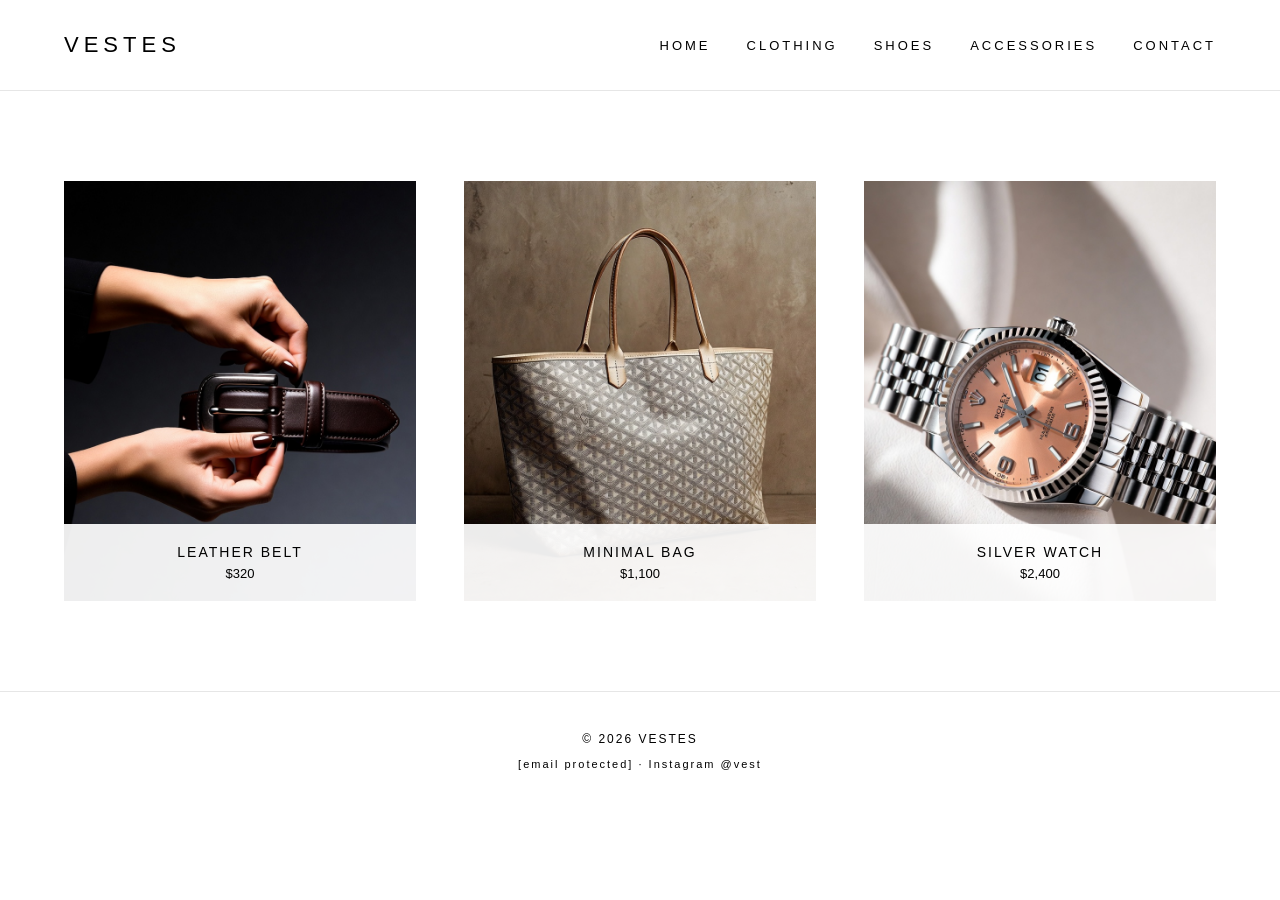
<file: HTML/accessories.html>
<!DOCTYPE html>
<html lang="en">
<head>
    <meta charset="UTF-8">
    <title>Accessories – Vestes</title>
    <link rel="stylesheet" href="../CSS/style.css">
</head>
<body>

<header>
    <div class="logo">VESTES</div>
    <nav>
        <ul class="menu">
            <li><a href="../index.html">HOME</a></li>
            <li><a href="clothing.html">CLOTHING</a></li>
            <li><a href="shoes.html">SHOES</a></li>
            <li><a href="accessories.html">ACCESSORIES</a></li>
            <li><a href="form.html">CONTACT</a></li>
        </ul>
    </nav>
</header>

<section class="section">
    <div class="products">

        <div class="product" style="background-image:url('../images/accessories-1.jpg')">
            <div class="product-info">
                <h3>LEATHER BELT</h3>
                <p>$320</p>
            </div>
        </div>

        <div class="product" style="background-image:url('../images/accessories-2.jpg')">
            <div class="product-info">
                <h3>MINIMAL BAG</h3>
                <p>$1,100</p>
            </div>
        </div>

        <div class="product" style="background-image:url('../images/accessories-3.jpg')">
            <div class="product-info">
                <h3>SILVER WATCH</h3>
                <p>$2,400</p>
            </div>
        </div>

    </div>
</section>

<footer>
    © 2026 VESTES
    <div class="footer-contact">
        <a href="/cdn-cgi/l/email-protection" class="__cf_email__" data-cfemail="32515d5c46535146724457414657411c515d5f">[email&#160;protected]</a> · Instagram @vest
</file>
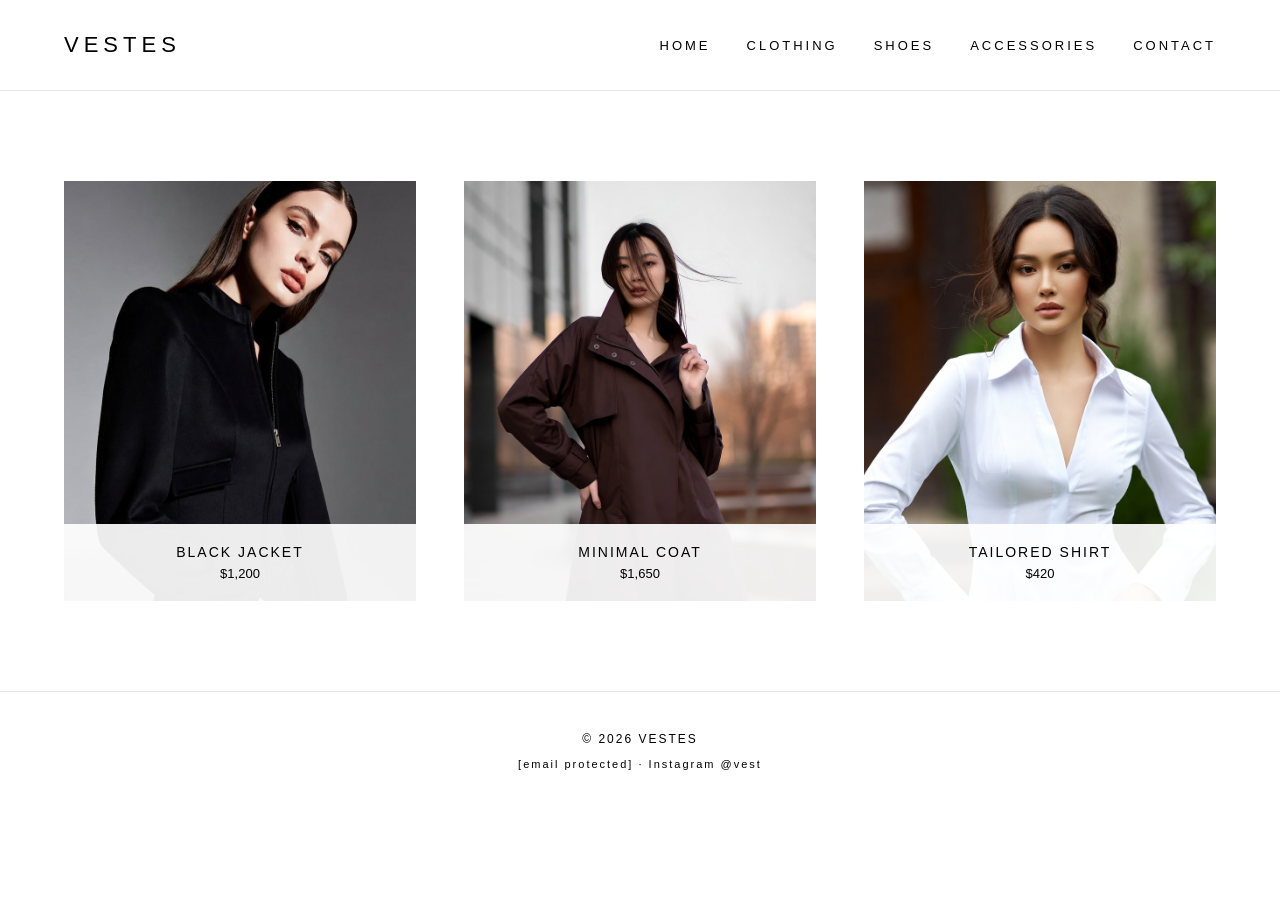
<file: HTML/clothing.html>
<!DOCTYPE html>
<html lang="en">
<head>
    <meta charset="UTF-8">
    <title>Clothing – Vestes</title>
    <link rel="stylesheet" href="../CSS/style.css">
</head>
<body>

<header>
    <div class="logo">VESTES</div>
    <nav>
        <ul class="menu">
            <li><a href="../index.html">HOME</a></li>
            <li><a href="clothing.html">CLOTHING</a></li>
            <li><a href="shoes.html">SHOES</a></li>
            <li><a href="accessories.html">ACCESSORIES</a></li>
            <li><a href="form.html">CONTACT</a></li>
        </ul>
    </nav>
</header>

<section class="section">
    <div class="products">

        <a href="product.html" class="product" style="background-image:url('../images/clothing-1.jpg')">
            <div class="product-info">
                <h3>BLACK JACKET</h3>
                <p>$1,200</p>
            </div>
        </a>

        <div class="product" style="background-image:url('../images/clothing-2.jpg')">
            <div class="product-info">
                <h3>MINIMAL COAT</h3>
                <p>$1,650</p>
            </div>
        </div>

        <div class="product" style="background-image:url('../images/clothing-3.jpg')">
            <div class="product-info">
                <h3>TAILORED SHIRT</h3>
                <p>$420</p>
            </div>
        </div>

    </div>
</section>

<footer>
    © 2026 VESTES
    <div class="footer-contact">
        <a href="/cdn-cgi/l/email-protection" class="__cf_email__" data-cfemail="5d3e3233293c3e291d2b382e29382e733e3230">[email&#160;protected]</a> · Instagram @vest
</file>
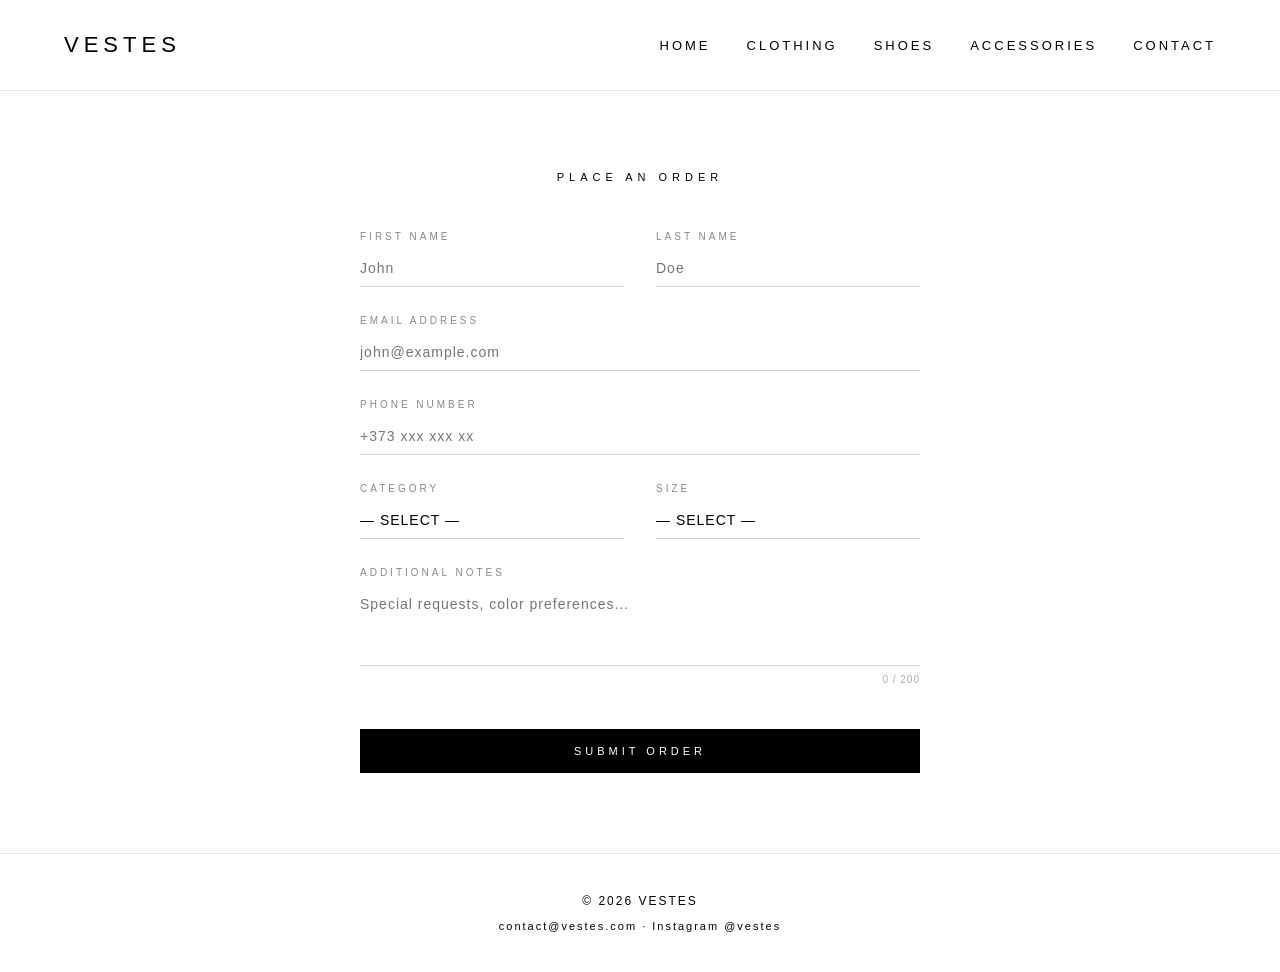
<file: HTML/form.html>
<!DOCTYPE html>
<html lang="en">
<head>
    <meta charset="UTF-8">
    <title>Contact – Vestes</title>
    <link rel="stylesheet" href="../CSS/style.css">
    <style>
        .form-section {
            min-height: 80vh;
            display: flex;
            align-items: center;
            justify-content: center;
            padding: 80px 64px;
        }
        .form-container {
            width: 100%;
            max-width: 560px;
        }
        .form-title {
            font-size: 11px;
            letter-spacing: 5px;
            font-weight: 400;
            margin-bottom: 48px;
            text-align: center;
        }
        .form-group {
            margin-bottom: 28px;
            position: relative;
        }
        .form-group label {
            display: block;
            font-size: 10px;
            letter-spacing: 3px;
            margin-bottom: 8px;
            color: #888;
            transition: color 0.3s ease;
        }
        .form-group input,
        .form-group select,
        .form-group textarea {
            width: 100%;
            border: none;
            border-bottom: 1px solid #d0d0d0;
            padding: 10px 0;
            font-size: 14px;
            letter-spacing: 1px;
            background: transparent;
            outline: none;
            font-family: inherit;
            color: #000;
            transition: border-color 0.3s ease;
        }
        .form-group input:focus,
        .form-group select:focus,
        .form-group textarea:focus {
            border-bottom-color: #000;
        }
        .form-group textarea {
            resize: none;
            height: 80px;
        }
        .form-group select {
            appearance: none;
            cursor: pointer;
        }
        .form-row {
            display: grid;
            grid-template-columns: 1fr 1fr;
            gap: 32px;
        }
        .form-group input.error,
        .form-group select.error,
        .form-group textarea.error {
            border-bottom-color: #cc0000;
        }
        .error-msg {
            font-size: 10px;
            letter-spacing: 1px;
            color: #cc0000;
            margin-top: 6px;
            display: none;
        }
        .error-msg.visible {
            display: block;
        }
        .btn-submit {
            width: 100%;
            padding: 16px;
            background: #000;
            color: #fff;
            border: none;
            font-size: 11px;
            letter-spacing: 4px;
            cursor: pointer;
            margin-top: 16px;
            transition: background 0.3s ease, transform 0.2s ease;
        }
        .btn-submit:hover { background: #333; transform: translateY(-1px); }
        .btn-submit:active { transform: translateY(0); }
        .char-counter {
            text-align: right;
            font-size: 10px;
            color: #aaa;
            margin-top: 4px;
            letter-spacing: 1px;
        }
    </style>
</head>
<body>

<header>
    <div class="logo">VESTES</div>
    <nav>
        <ul class="menu">
            <li><a href="../index.html">HOME</a></li>
            <li><a href="clothing.html">CLOTHING</a></li>
            <li><a href="shoes.html">SHOES</a></li>
            <li><a href="accessories.html">ACCESSORIES</a></li>
            <li><a href="form.html">CONTACT</a></li>
        </ul>
    </nav>
</header>

<section class="form-section">
    <div class="form-container">
        <h2 class="form-title">PLACE AN ORDER</h2>

        <!-- Lab 4, Sarcina 1: method=POST, trimite date pe server catre scriptul CGI -->
        <form id="order-form" method="POST" action="../cgi-bin/process.py" novalidate>

            <div class="form-row">
                <div class="form-group">
                    <label for="firstName">FIRST NAME</label>
                    <input type="text" id="firstName" name="firstName" placeholder="John">
                    <span class="error-msg" id="firstName-error"></span>
                </div>
                <div class="form-group">
                    <label for="lastName">LAST NAME</label>
                    <input type="text" id="lastName" name="lastName" placeholder="Doe">
                    <span class="error-msg" id="lastName-error"></span>
                </div>
            </div>

            <div class="form-group">
                <label for="email">EMAIL ADDRESS</label>
                <input type="email" id="email" name="email" placeholder="john@example.com">
                <span class="error-msg" id="email-error"></span>
            </div>

            <div class="form-group">
                <label for="phone">PHONE NUMBER</label>
                <input type="tel" id="phone" name="phone" placeholder="+373 xxx xxx xx">
                <span class="error-msg" id="phone-error"></span>
            </div>

            <div class="form-row">
                <div class="form-group">
                    <label for="category">CATEGORY</label>
                    <select id="category" name="category">
                        <option value="">— SELECT —</option>
                        <option value="clothing">Clothing</option>
                        <option value="shoes">Shoes</option>
                        <option value="accessories">Accessories</option>
                    </select>
                    <span class="error-msg" id="category-error"></span>
                </div>
                <div class="form-group">
                    <label for="size">SIZE</label>
                    <select id="size" name="size">
                        <option value="">— SELECT —</option>
                        <option value="XS">XS</option>
                        <option value="S">S</option>
                        <option value="M">M</option>
                        <option value="L">L</option>
                        <option value="XL">XL</option>
                    </select>
                    <span class="error-msg" id="size-error"></span>
                </div>
            </div>

            <div class="form-group">
                <label for="message">ADDITIONAL NOTES</label>
                <textarea id="message" name="message" placeholder="Special requests, color preferences..."></textarea>
                <div class="char-counter"><span id="char-count">0</span> / 200</div>
            </div>

            <button type="submit" class="btn-submit">SUBMIT ORDER</button>

        </form>
    </div>
</section>

<footer>
    © 2026 VESTES
    <div class="footer-contact">
        contact@vestes.com · Instagram @vestes
    </div>
</footer>

<script>
    // ─────────────────────────────────────────────────────────
    //  Lab 4, Sarcina 4 — JS verificarea corectitudinii datelor
    //  Ruleaza inainte de trimiterea formularului pe server
    // ─────────────────────────────────────────────────────────

    const form      = document.getElementById('order-form');
    const textarea  = document.getElementById('message');
    const charCount = document.getElementById('char-count');

    // ── 1. Contor caractere textarea ──
    textarea.addEventListener('input', function () {
        if (this.value.length > 200) this.value = this.value.substring(0, 200);
        const len = this.value.length;
        charCount.textContent = len;
        charCount.style.color = len >= 180 ? '#cc0000' : '#aaa';
    });

    // ── 2. Validare in timp real (la blur si la input dupa eroare) ──
    document.querySelectorAll('input, select, textarea').forEach(function (field) {
        field.addEventListener('blur', function () { validateField(this); });
        field.addEventListener('input', function () {
            if (this.classList.contains('error')) validateField(this);
        });
    });

    // ── 3. Functia de validare a unui camp ──
    function validateField(field) {
        const id    = field.id;
        const value = field.value.trim();
        let valid   = true;
        let msg     = '';

        if (id === 'firstName' || id === 'lastName') {
            if (value.length < 2) {
                valid = false; msg = 'Minimum 2 characters required';
            } else if (!/^[A-Za-zÀ-ÖØ-öø-ÿ\s\-]+$/.test(value)) {
                valid = false; msg = 'Only letters and hyphens allowed';
            }
        } else if (id === 'email') {
            if (!/^[^\s@]+@[^\s@]+\.[^\s@]{2,}$/.test(value)) {
                valid = false; msg = 'Please enter a valid email address';
            }
        } else if (id === 'phone') {
            if (!/^[\+\d\s\-\(\)]{7,20}$/.test(value)) {
                valid = false; msg = 'Enter a valid phone number (7–20 digits)';
            }
        } else if (id === 'category' || id === 'size') {
            if (value === '') {
                valid = false; msg = 'Please make a selection';
            }
        }

        const errorEl = document.getElementById(id + '-error');
        if (errorEl) {
            errorEl.textContent = msg;
            field.classList.toggle('error', !valid);
            errorEl.classList.toggle('visible', !valid);
        }
        return valid;
    }

    // ── 4. Submit: validare completa inainte de POST ──
    //  Daca toate campurile sunt corecte → formularul se trimite pe server (CGI)
    //  Daca exista erori → opreste trimiterea si evidentiaza campurile gresite
    form.addEventListener('submit', function (e) {
        const ids      = ['firstName', 'lastName', 'email', 'phone', 'category', 'size'];
        let   allValid = true;
        let   first    = null;

        ids.forEach(function (id) {
            const field = document.getElementById(id);
            if (!validateField(field)) {
                allValid = false;
                if (!first) first = field;
            }
        });

        if (!allValid) {
            e.preventDefault(); // Blocheaza POST — nu trimite pe server
            first.focus();
            first.scrollIntoView({ behavior: 'smooth', block: 'center' });
        }
        // Daca allValid === true → form.submit() spre cgi-bin/process.py
    });
</script>

</body>
</html>
</file>
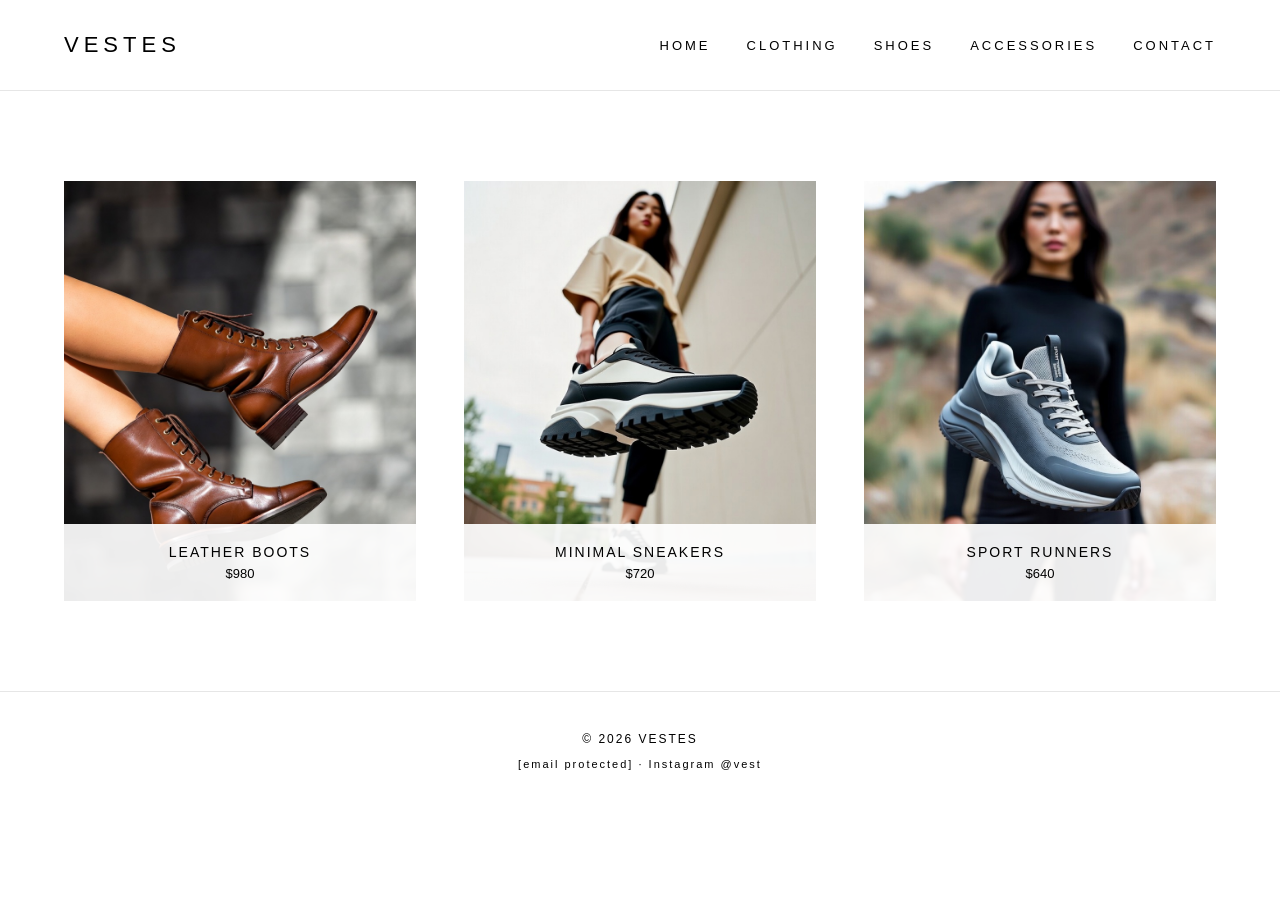
<file: HTML/shoes.html>
<!DOCTYPE html>
<html lang="en">
<head>
    <meta charset="UTF-8">
    <title>Shoes – Vestes</title>
    <link rel="stylesheet" href="../CSS/style.css">
</head>
<body>

<header>
    <div class="logo">VESTES</div>
    <nav>
        <ul class="menu">
            <li><a href="../index.html">HOME</a></li>
            <li><a href="clothing.html">CLOTHING</a></li>
            <li><a href="shoes.html">SHOES</a></li>
            <li><a href="accessories.html">ACCESSORIES</a></li>
            <li><a href="form.html">CONTACT</a></li>
        </ul>
    </nav>
</header>

<section class="section">
    <div class="products">

        <div class="product" style="background-image:url('../images/shoes-1.jpg')">
            <div class="product-info">
                <h3>LEATHER BOOTS</h3>
                <p>$980</p>
            </div>
        </div>

        <div class="product" style="background-image:url('../images/shoes-2.jpg')">
            <div class="product-info">
                <h3>MINIMAL SNEAKERS</h3>
                <p>$720</p>
            </div>
        </div>

        <div class="product" style="background-image:url('../images/shoes-3.jpg')">
            <div class="product-info">
                <h3>SPORT RUNNERS</h3>
                <p>$640</p>
            </div>
        </div>

    </div>
</section>

<footer>
    © 2026 VESTES
    <div class="footer-contact">
        <a href="/cdn-cgi/l/email-protection" class="__cf_email__" data-cfemail="680b07061c090b1c281e0d1b1c0d1b460b0705">[email&#160;protected]</a> · Instagram @vest
</file>
<file: CSS/style.css>
* {
margin:0;
padding:0;
box-sizing:border-box;
font-family:"Helvetica Neue", Arial, sans-serif;
}

body {
background:#fff;
color:#000;
}

/* LINKS */

a {
text-decoration:none;
color:inherit;
}

a:link {color:black;}
a:visited {color:#444;}
a:hover {color:#888;}
a:active {color:red;}


/* HEADER */

header {
padding:32px 64px;
display:flex;
justify-content:space-between;
align-items:center;
border-bottom:1px solid #e6e6e6;
}

.logo {
font-size:22px;
letter-spacing:5px;
font-weight:300;
}


/* MENU */

.menu {
list-style:none;
display:flex;
margin:0;
padding:0;
}

.menu li {
margin-left:36px;
font-size:13px;
letter-spacing:3px;
}

.menu a:hover {
border-bottom:1px solid black;
}


/* HERO */

.hero {
height:85vh;
background:url("../images/hero.jpg") center 20%/cover no-repeat;
display:flex;
align-items:center;
justify-content:center;
}

.hero h1 {
color:#fff;
font-size:48px;
font-weight:300;
letter-spacing:8px;
}


/* SECTION */

.section {
padding:90px 64px;
}


/* PRODUCTS GRID */

.products {
display:grid;
grid-template-columns:repeat(3,1fr);
gap:48px;
}


/* PRODUCT CARD */

.product {
height:420px;
background-size:cover;
background-position:center;
position:relative;
transition:transform 0.3s ease, opacity 0.3s ease;
}

.product:hover {
transform:scale(1.05);
opacity:0.9;
}


/* PRODUCT INFO */

.product-info {
position:absolute;
bottom:0;
width:100%;
padding:20px;
background:rgba(255,255,255,0.92);
text-align:center;
}

.product-info h3 {
font-size:14px;
letter-spacing:2px;
font-weight:400;
}

.product-info p {
margin-top:6px;
font-size:13px;
}


/* SINGLE PRODUCT */

.single {
display:grid;
grid-template-columns:1fr 1fr;
gap:70px;
}

.single-image {
height:620px;
background:url("images/product-single.jpg") center/cover no-repeat;
}


/* FOOTER */

footer {
padding:40px;
border-top:1px solid #e6e6e6;
text-align:center;
font-size:12px;
letter-spacing:2px;
}

.footer-contact {
margin-top:12px;
font-size:11px;
}
</file>
